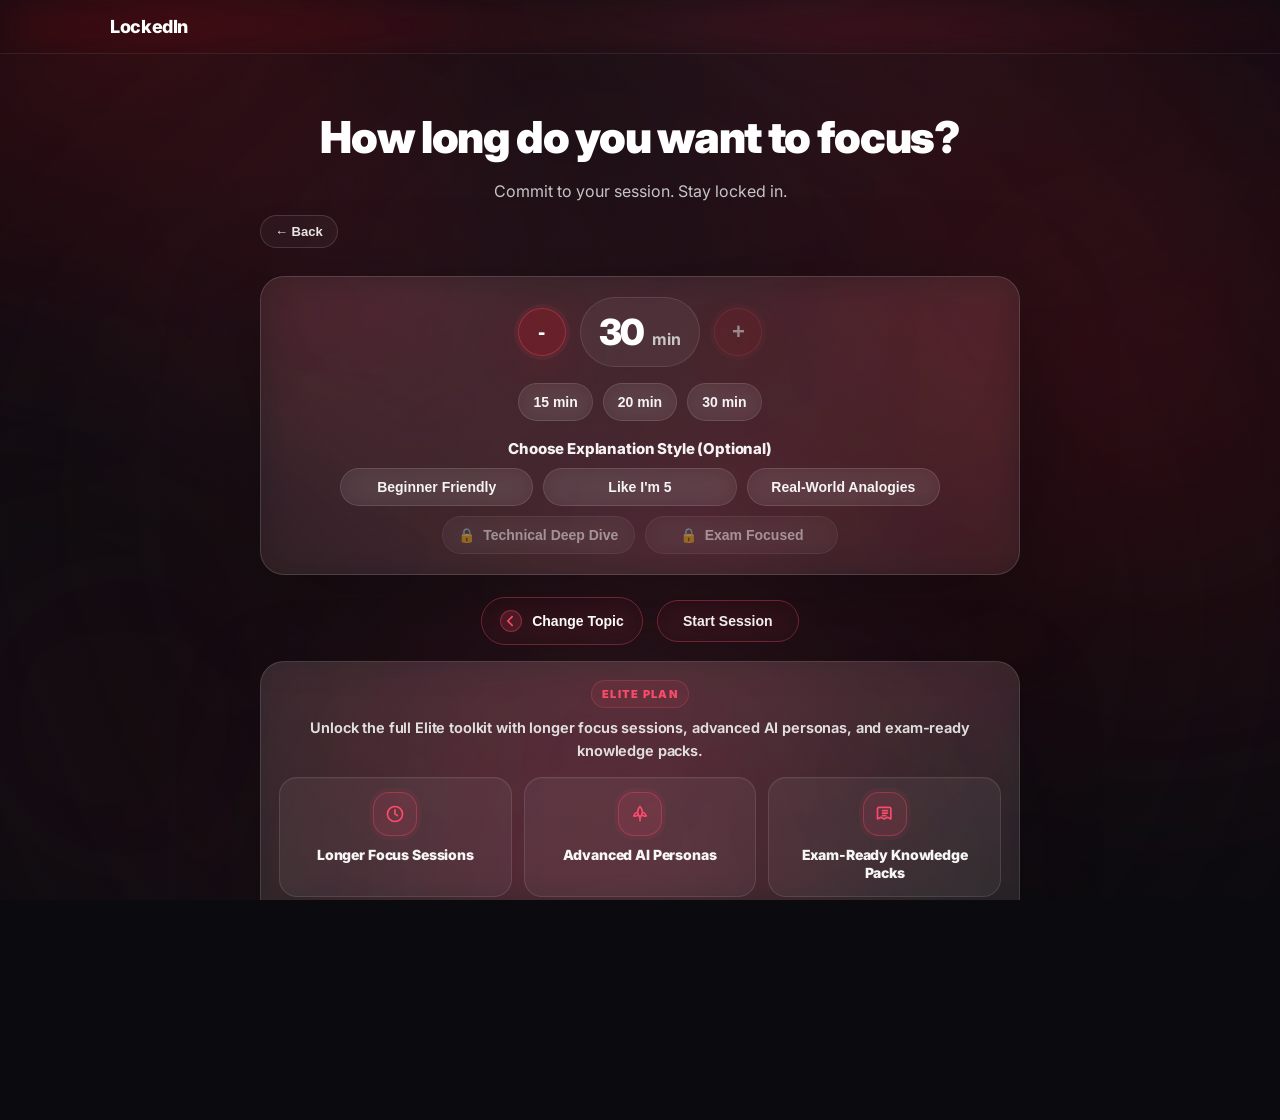
<file: frontend/time-selection.html>
<!doctype html>
<html lang="en">
  <head>
    <meta charset="UTF-8" />
    <meta name="viewport" content="width=device-width, initial-scale=1.0" />
    <meta name="color-scheme" content="dark" />
    <title>LockedIn - Time Selection</title>

    <link rel="preconnect" href="https://fonts.googleapis.com" />
    <link rel="preconnect" href="https://fonts.gstatic.com" crossorigin />
    <link
      href="https://fonts.googleapis.com/css2?family=Inter:wght@400;500;600;700;800&display=swap"
      rel="stylesheet"
    />

    <link rel="stylesheet" href="./time-selection.css" />
  </head>
  <body>
    <div class="aurora" aria-hidden="true"></div>

    <header class="nav">
      <div class="nav-inner">
        <div class="logo" aria-label="LockedIn">LockedIn</div>
      </div>
    </header>

    <main class="page">
      <div class="container">
        <h1 class="title">How long do you want to focus?</h1>
        <p class="subtext">Commit to your session. Stay locked in.</p>
        <button id="timeBackBtn" class="back-btn" type="button">← Back</button>

        <section class="panel" aria-label="Timer selector">
          <div class="time-selector">
            <button id="minusBtn" class="time-btn" type="button" aria-label="Decrease time">-</button>

            <div class="time-display" aria-live="polite">
              <span id="timeValue" class="time-value">30</span>
              <span class="time-unit">min</span>
            </div>

            <button id="plusBtn" class="time-btn" type="button" aria-label="Increase time">+</button>
          </div>

          <div class="quick-options" aria-label="Quick options">
            <button class="quick-btn" type="button" data-min="15">15 min</button>
            <button class="quick-btn" type="button" data-min="20">20 min</button>
            <button class="quick-btn" type="button" data-min="30">30 min</button>
          </div>

          <section class="explain-section" aria-label="Choose explanation style">
            <h2 class="explain-title">Choose Explanation Style (Optional)</h2>
            <div class="explain-options" role="radiogroup" aria-label="Explanation style options">
              <button
                class="explain-btn"
                type="button"
                data-mode="beginner_friendly"
                role="radio"
                aria-checked="false"
              >
                Beginner Friendly
              </button>
              <button
                class="explain-btn"
                type="button"
                data-mode="like_im_5"
                role="radio"
                aria-checked="false"
              >
                Like I'm 5
              </button>
              <button
                class="explain-btn"
                type="button"
                data-mode="real_world_analogies"
                role="radio"
                aria-checked="false"
              >
                Real-World Analogies
              </button>
              <button
                class="explain-btn explain-btn-premium"
                type="button"
                data-mode="technical_deep_dive"
                data-premium="true"
                role="radio"
                aria-checked="false"
              >
                <span class="lock-icon" aria-hidden="true">🔒</span>
                Technical Deep Dive
              </button>
              <button
                class="explain-btn explain-btn-premium"
                type="button"
                data-mode="exam_focused"
                data-premium="true"
                role="radio"
                aria-checked="false"
              >
                <span class="lock-icon" aria-hidden="true">🔒</span>
                Exam Focused
              </button>
            </div>
          </section>

        </section>

        <div class="cta-row" role="group" aria-label="Session actions">
          <button
            id="changeTopicBtn"
            class="btn btn-outline change-topic-btn"
            type="button"
            aria-label="← Change Topic"
          >
            <span class="change-topic-circle" aria-hidden="true">
              <svg
                width="16"
                height="16"
                viewBox="0 0 20 20"
                fill="none"
                xmlns="http://www.w3.org/2000/svg"
              >
                <path
                  d="M11.5 4.5L6 10L11.5 15.5"
                  stroke="currentColor"
                  stroke-width="2"
                  stroke-linecap="round"
                  stroke-linejoin="round"
                />
              </svg>
            </span>
            <span class="change-topic-text">Change Topic</span>
          </button>

          <button id="startSessionBtn" class="btn btn-primary" type="button">
            Start Session
          </button>
        </div>

        <div
          id="upgradeContainer"
          class="elite-upgrade-card"
          style="display: none"
          aria-hidden="true"
        >
          <div class="elite-upgrade-copy">
            <div class="elite-upgrade-eyebrow">Elite plan</div>
            <div id="upgradeText" class="elite-upgrade-text"></div>
          </div>

          <div class="elite-upgrade-benefits" aria-label="Elite benefits">
            <div class="elite-benefit">
              <div class="elite-benefit-icon" aria-hidden="true">
                <svg width="20" height="20" viewBox="0 0 24 24" fill="none" xmlns="http://www.w3.org/2000/svg">
                  <path d="M12 7v5l3 2" stroke="currentColor" stroke-width="2" stroke-linecap="round" stroke-linejoin="round" />
                  <circle cx="12" cy="12" r="9" stroke="currentColor" stroke-width="2" />
                </svg>
              </div>
              <div class="elite-benefit-title">Longer Focus Sessions</div>
            </div>

            <div class="elite-benefit">
              <div class="elite-benefit-icon" aria-hidden="true">
                <svg width="20" height="20" viewBox="0 0 24 24" fill="none" xmlns="http://www.w3.org/2000/svg">
                  <path d="M12 3c1.8 1.8 2.8 4.1 2.8 6.7 0 2.3-1 4.5-2.8 6.3-1.8-1.8-2.8-4-2.8-6.3C9.2 7.1 10.2 4.8 12 3Z" stroke="currentColor" stroke-width="2" stroke-linejoin="round" />
                  <path d="M8.2 10.2c-1.8.7-3.2 2.3-3.7 4.1 1.9.4 3.8.1 5.4-1" stroke="currentColor" stroke-width="2" stroke-linecap="round" stroke-linejoin="round" />
                  <path d="M15.8 10.2c1.8.7 3.2 2.3 3.7 4.1-1.9.4-3.8.1-5.4-1" stroke="currentColor" stroke-width="2" stroke-linecap="round" stroke-linejoin="round" />
                  <path d="M12 15.8v4.2" stroke="currentColor" stroke-width="2" stroke-linecap="round" />
                </svg>
              </div>
              <div class="elite-benefit-title">Advanced AI Personas</div>
            </div>

            <div class="elite-benefit">
              <div class="elite-benefit-icon" aria-hidden="true">
                <svg width="20" height="20" viewBox="0 0 24 24" fill="none" xmlns="http://www.w3.org/2000/svg">
                  <path d="M7 4h10a2 2 0 0 1 2 2v12l-4-2-4 2-4-2-4 2V6a2 2 0 0 1 2-2Z" stroke="currentColor" stroke-width="2" stroke-linejoin="round" />
                  <path d="M9 8h6M9 11h6M9 14h4" stroke="currentColor" stroke-width="2" stroke-linecap="round" />
                </svg>
              </div>
              <div class="elite-benefit-title">Exam-Ready Knowledge Packs</div>
            </div>
          </div>

          <button id="upgradeButton" class="btn btn-primary elite-upgrade-btn" type="button">
            Unlock Elite
          </button>
        </div>
      </div>
    </main>

    <div id="explainUpgradeModal" class="modal-overlay" hidden aria-hidden="true" role="dialog" aria-modal="true" aria-labelledby="explainUpgradeTitle">
      <div class="modal-card">
        <h2 id="explainUpgradeTitle">Unlock Premium Explanation Styles</h2>
        <p>
          Technical Deep Dive and Exam Focused are available on Pro and Elite plans.
        </p>
        <div class="modal-actions">
          <button id="explainUpgradeNowBtn" class="btn btn-primary" type="button">Upgrade</button>
          <button id="explainUpgradeCloseBtn" class="btn btn-outline" type="button">Not Now</button>
        </div>
      </div>
    </div>

    <script src="./plan-state.js"></script>
    <script src="./time-selection.js"></script>
  </body>
</html>
</file>
<file: frontend/time-selection.css>
:root {
  --base: #0b0b0f;
  --maroon: #5a0f1c;
  --red: #c1121f;
  --accent: #ff4d6d;

  --text: #ffffff;
  --text-secondary: #b8b8b8;

  --glass-bg: rgba(255, 255, 255, 0.08);
  --glass-border: rgba(255, 255, 255, 0.12);
}

* {
  box-sizing: border-box;
}

html,
body {
  height: 100%;
  max-width: 100%;
  overflow-x: hidden;
}

body {
  margin: 0;
  font-family: Inter, ui-sans-serif, system-ui, -apple-system, Segoe UI, Roboto,
    Helvetica, Arial, "Apple Color Emoji", "Segoe UI Emoji";
  background: var(--base);
  color: var(--text);
  overflow-x: hidden;
  animation: page-in 220ms ease-out both;
}

@keyframes page-in {
  from {
    opacity: 0;
    transform: translateY(4px);
  }
  to {
    opacity: 1;
    transform: translateY(0);
  }
}

@media (prefers-reduced-motion: reduce) {
  body {
    animation: none;
  }
}

/* Aurora (same style family as landing) */
.aurora {
  position: fixed;
  inset: -220px;
  z-index: -1;
  pointer-events: none;
  transform: translateZ(0);
  background:
    radial-gradient(1200px circle at 50% 35%, rgba(255, 77, 109, 0.08), transparent 50%),
    radial-gradient(900px circle at 50% 70%, rgba(90, 15, 28, 0.08), transparent 55%),
    radial-gradient(
      1200px circle at 50% 55%,
      rgba(11, 11, 15, 0) 30%,
      rgba(11, 11, 15, 0.85) 78%,
      rgba(11, 11, 15, 1) 100%
    );
}

.aurora::before,
.aurora::after {
  content: "";
  position: absolute;
  inset: 0;
  border-radius: 999px;
  opacity: 0.95;
  transform: translateZ(0);
}

.aurora::before {
  background:
    radial-gradient(
      900px circle at 18% 12%,
      rgba(193, 18, 31, 0.35),
      transparent 55%
    ),
    radial-gradient(
      820px circle at 72% 22%,
      rgba(90, 15, 28, 0.22),
      transparent 58%
    ),
    radial-gradient(
      650px circle at 48% 82%,
      rgba(255, 77, 109, 0.18),
      transparent 62%
    ),
    radial-gradient(
      420px circle at 35% 40%,
      rgba(255, 77, 109, 0.12),
      transparent 60%
    );
  filter: blur(78px) saturate(115%);
  mix-blend-mode: screen;
  opacity: 0.7;
  animation: aurora-float-1 16s ease-in-out infinite;
}

.aurora::after {
  background:
    radial-gradient(
      780px circle at 20% 70%,
      rgba(90, 15, 28, 0.22),
      transparent 60%
    ),
    radial-gradient(
      820px circle at 80% 45%,
      rgba(193, 18, 31, 0.26),
      transparent 62%
    ),
    radial-gradient(
      520px circle at 60% 10%,
      rgba(255, 77, 109, 0.14),
      transparent 55%
    ),
    radial-gradient(
      360px circle at 52% 56%,
      rgba(255, 77, 109, 0.1),
      transparent 58%
    );
  filter: blur(58px) saturate(120%);
  mix-blend-mode: screen;
  opacity: 0.55;
  animation: aurora-float-2 22s ease-in-out infinite;
}

@keyframes aurora-float-1 {
  0% {
    transform: translate3d(0, 0, 0);
  }
  50% {
    transform: translate3d(36px, -26px, 0);
  }
  100% {
    transform: translate3d(0, 0, 0);
  }
}

@keyframes aurora-float-2 {
  0% {
    transform: translate3d(0, 0, 0);
  }
  50% {
    transform: translate3d(-28px, 20px, 0);
  }
  100% {
    transform: translate3d(0, 0, 0);
  }
}

/* Navbar */
.nav {
  position: fixed;
  top: 0;
  left: 0;
  right: 0;
  z-index: 10;
  background: rgba(11, 11, 15, 0.18);
  backdrop-filter: blur(16px) saturate(135%);
  border-bottom: 1px solid rgba(255, 255, 255, 0.08);
}

.nav-inner {
  max-width: 1100px;
  width: 100%;
  min-width: 0;
  margin: 0 auto;
  padding: 16px 20px;
}

.logo {
  font-weight: 800;
  letter-spacing: -0.02em;
  font-size: 18px;
}

/* Page layout */
.page {
  min-height: 100vh;
  display: flex;
  align-items: center;
  justify-content: center;
  padding: 110px 20px 70px;
  position: relative;
  width: 100%;
  max-width: 100%;
}

.container {
  width: 100%;
  max-width: 760px;
  min-width: 0;
  text-align: center;
}

.title {
  margin: 0;
  font-size: clamp(30px, 4.1vw, 44px);
  font-weight: 950;
  letter-spacing: -0.03em;
}

.subtext {
  margin: 14px auto 0;
  max-width: 640px;
  color: rgba(208, 208, 208, 0.95);
  line-height: 1.7;
  font-size: 16px;
}

.back-btn {
  display: block;
  margin: 10px 0 10px 0;
  margin-bottom: 10px;
  border-radius: 999px;
  padding: 8px 14px;
  border: 1px solid rgba(255, 255, 255, 0.14);
  background: rgba(255, 255, 255, 0.04);
  color: rgba(255, 255, 255, 0.92);
  font-size: 13px;
  font-weight: 750;
  cursor: pointer;
  transition: background 0.15s ease, border-color 0.15s ease,
    transform 0.15s ease, box-shadow 0.15s ease;
}

.back-btn:hover {
  background: rgba(255, 255, 255, 0.08);
  border-color: rgba(255, 77, 109, 0.6);
  box-shadow: 0 10px 40px rgba(0, 0, 0, 0.25);
  transform: translateY(-1px);
}

/* Timer panel */
.panel {
  margin: 28px auto 0;
  padding: 20px;
  border-radius: 24px;
  background: rgba(255, 255, 255, 0.07);
  border: 1px solid rgba(255, 255, 255, 0.14);
  backdrop-filter: blur(18px);
  box-shadow: 0 22px 90px rgba(0, 0, 0, 0.35);
  width: 100%;
  max-width: 100%;
  min-width: 0;
}

.time-selector {
  display: flex;
  align-items: center;
  justify-content: center;
  gap: 14px;
  max-width: 100%;
  min-width: 0;
}

.time-display {
  display: flex;
  align-items: baseline;
  justify-content: center;
  gap: 8px;
  padding: 12px 18px;
  border-radius: 999px;
  background: rgba(255, 255, 255, 0.05);
  border: 1px solid rgba(255, 255, 255, 0.1);
  min-width: 0;
  max-width: 100%;
}

.time-value {
  font-weight: 1000;
  font-size: 36px;
  letter-spacing: -0.03em;
}

.time-unit {
  color: rgba(208, 208, 208, 0.95);
  font-weight: 700;
  font-size: 16px;
}

.time-btn {
  width: 48px;
  height: 48px;
  border-radius: 999px;
  border: 1px solid rgba(255, 77, 109, 0.35);
  background: rgba(193, 18, 31, 0.28);
  color: var(--text);
  font-size: 22px;
  font-weight: 900;
  cursor: pointer;
  display: flex;
  align-items: center;
  justify-content: center;
  padding: 0;
  line-height: 1;
  box-shadow:
    0 0 0 4px rgba(255, 77, 109, 0.07),
    0 14px 50px rgba(193, 18, 31, 0.15);
  transition: transform 0.15s ease, background 0.15s ease,
    border-color 0.15s ease, box-shadow 0.15s ease, opacity 0.15s ease;
}

.time-btn:hover:not(:disabled) {
  transform: scale(1.04);
  background: rgba(255, 77, 109, 0.32);
  border-color: rgba(255, 77, 109, 0.7);
  box-shadow:
    0 0 0 5px rgba(255, 77, 109, 0.12),
    0 20px 60px rgba(255, 77, 109, 0.2);
}

.time-btn:disabled {
  opacity: 0.45;
  cursor: not-allowed;
  transform: none;
}

.quick-options {
  margin-top: 16px;
  display: flex;
  justify-content: center;
  flex-wrap: wrap;
  gap: 10px;
  max-width: 100%;
}

.quick-btn {
  border-radius: 999px;
  border: 1px solid rgba(255, 255, 255, 0.12);
  background: rgba(255, 255, 255, 0.06);
  backdrop-filter: blur(12px);
  color: rgba(255, 255, 255, 0.95);
  padding: 10px 14px;
  font-weight: 750;
  font-size: 14px;
  cursor: pointer;
  transition: border-color 0.15s ease, box-shadow 0.15s ease,
    transform 0.15s ease, background 0.15s ease;
}

.quick-btn:hover {
  border-color: rgba(255, 77, 109, 0.6);
  box-shadow: 0 0 0 4px rgba(255, 77, 109, 0.1);
  transform: translateY(-1px);
}

.explain-section {
  margin-top: 18px;
  text-align: left;
}

.explain-title {
  margin: 0;
  font-size: 15px;
  font-weight: 800;
  letter-spacing: -0.01em;
  color: rgba(255, 255, 255, 0.95);
  text-align: center;
}

.explain-options {
  margin-top: 10px;
  display: grid;
  grid-template-columns: repeat(6, minmax(0, 1fr));
  justify-content: center;
  gap: 10px;
  max-width: 600px;
  width: 100%;
  min-width: 0;
  margin-left: auto;
  margin-right: auto;
}

.explain-btn {
  border-radius: 999px;
  border: 1px solid rgba(255, 255, 255, 0.12);
  background: rgba(255, 255, 255, 0.06);
  backdrop-filter: blur(12px);
  color: rgba(255, 255, 255, 0.95);
  padding: 10px 14px;
  font-weight: 750;
  font-size: 14px;
  cursor: pointer;
  transition: border-color 0.15s ease, box-shadow 0.15s ease,
    transform 0.15s ease, background 0.15s ease, opacity 0.15s ease;
}

.explain-btn:hover {
  border-color: rgba(255, 77, 109, 0.6);
  box-shadow: 0 0 0 4px rgba(255, 77, 109, 0.1);
  transform: translateY(-1px);
}

.explain-btn:not(.is-locked):hover {
  cursor: pointer;
}

.explain-btn.is-selected {
  border-color: #1f3a5f;
  border-width: 1.5px;
  background: rgba(31, 58, 95, 0.12);
  box-shadow: 0 0 0 3px rgba(31, 58, 95, 0.15);
  cursor: pointer;
}

.explain-btn.is-locked {
  opacity: 0.52;
  cursor: not-allowed;
}

.explain-btn.is-locked:hover {
  border-color: rgba(255, 255, 255, 0.1);
  box-shadow: 0 0 0 2px rgba(255, 255, 255, 0.05);
  transform: none;
}

/* Keep the first row unchanged while giving the second-row buttons explicit,
   centered slots so they remain on the same row. */
.explain-btn:nth-child(1),
.explain-btn:nth-child(2),
.explain-btn:nth-child(3) {
  grid-column: span 2;
}

.explain-btn[data-mode="technical_deep_dive"] {
  grid-column: 2 / span 2;
  grid-row: 2;
}

.explain-btn[data-mode="exam_focused"] {
  grid-column: 4 / span 2;
  grid-row: 2;
}

.lock-icon {
  display: inline;
  margin-right: 4px;
}

.lock-icon.hidden {
  display: none;
}

.modal-overlay {
  position: fixed;
  inset: 0;
  background: rgba(0, 0, 0, 0.56);
  backdrop-filter: blur(6px);
  z-index: 40;
  display: flex;
  align-items: center;
  justify-content: center;
  padding: 20px;
}

.modal-overlay[hidden] {
  display: none;
}

.modal-card {
  max-width: 100%;
  width: min(520px, 100%);
  border-radius: 20px;
  padding: 20px;
  background: rgba(16, 16, 22, 0.92);
  max-width: 100%;
  border: 1px solid rgba(255, 255, 255, 0.16);
  box-shadow: 0 22px 80px rgba(0, 0, 0, 0.45);
  text-align: center;
}

.modal-card h2 {
  margin: 0;
  font-size: 22px;
  letter-spacing: -0.02em;
}

.modal-card p {
  margin: 12px 0 0;
  color: rgba(208, 208, 208, 0.95);
  line-height: 1.55;
}

.modal-actions {
  margin-top: 18px;
  display: flex;
  justify-content: center;
  gap: 10px;
  flex-wrap: wrap;
}

.elite-upgrade-card {
  margin-top: 16px;
  width: 100%;
  max-width: 100%;
  padding: 18px;
  border-radius: 24px;
  background:
    linear-gradient(180deg, rgba(255, 255, 255, 0.08), rgba(255, 255, 255, 0.05)),
    rgba(255, 255, 255, 0.04);
  border: 1px solid rgba(255, 255, 255, 0.12);
  backdrop-filter: blur(16px) saturate(125%);
  box-shadow: 0 20px 80px rgba(0, 0, 0, 0.28);
  display: flex;
  flex-direction: column;
  align-items: stretch;
  gap: 14px;
}

.elite-upgrade-copy {
  text-align: center;
}

.elite-upgrade-eyebrow {
  display: inline-flex;
  align-items: center;
  justify-content: center;
  margin: 0 auto 8px;
  padding: 6px 10px;
  border-radius: 999px;
  border: 1px solid rgba(255, 77, 109, 0.22);
  background: rgba(255, 77, 109, 0.08);
  color: rgba(255, 77, 109, 0.96);
  font-size: 11px;
  font-weight: 900;
  letter-spacing: 0.12em;
  text-transform: uppercase;
}

.elite-upgrade-text {
  margin: 0;
  color: rgba(235, 235, 235, 0.94);
  line-height: 1.6;
  font-size: 14.5px;
  font-weight: 650;
  letter-spacing: -0.01em;
}

.elite-upgrade-benefits {
  display: grid;
  grid-template-columns: repeat(3, minmax(0, 1fr));
  gap: 12px;
}

.elite-benefit {
  min-width: 0;
  padding: 14px 12px 13px;
  border-radius: 18px;
  background: rgba(255, 255, 255, 0.05);
  border: 1px solid rgba(255, 255, 255, 0.1);
  box-shadow: inset 0 1px 0 rgba(255, 255, 255, 0.03);
  display: flex;
  flex-direction: column;
  align-items: center;
  gap: 10px;
  text-align: center;
}

.elite-benefit-icon {
  width: 44px;
  height: 44px;
  border-radius: 16px;
  display: flex;
  align-items: center;
  justify-content: center;
  color: rgba(255, 77, 109, 0.98);
  background: rgba(255, 77, 109, 0.12);
  border: 1px solid rgba(255, 77, 109, 0.34);
  box-shadow: 0 0 0 4px rgba(255, 77, 109, 0.06);
  flex: 0 0 auto;
}

.elite-benefit-title {
  min-width: 0;
  font-size: 14px;
  font-weight: 850;
  line-height: 1.35;
  letter-spacing: -0.01em;
  color: rgba(255, 255, 255, 0.96);
}

.elite-upgrade-btn {
  align-self: center;
  min-width: min(240px, 100%);
  padding-inline: 22px;
  box-shadow: 0 14px 40px rgba(193, 18, 31, 0.28);
}

.elite-upgrade-btn:hover {
  box-shadow: 0 16px 48px rgba(255, 77, 109, 0.24);
}

.cta-wrap {
  margin-top: 22px;
}

.cta-row {
  margin-top: 22px;
  display: flex;
  justify-content: center;
  align-items: center;
  gap: 14px;
  flex-wrap: wrap;
  max-width: 100%;
}

.btn-outline {
  background: transparent;
}

.btn-outline:hover {
  background: rgba(255, 77, 109, 0.08);
  border-color: rgba(255, 77, 109, 0.7);
  box-shadow: 0 14px 50px rgba(255, 77, 109, 0.14);
}

.change-topic-btn {
  appearance: none;
  border: 1px solid rgba(255, 255, 255, 0.12);
  background: rgba(255, 255, 255, 0.06);
  backdrop-filter: blur(12px);
  color: rgba(255, 255, 255, 0.95);
  border-radius: 999px;
  padding: 10px 14px;
  font-weight: 650;
  font-size: 14px;
  cursor: pointer;
  display: inline-flex;
  align-items: center;
  justify-content: center;
  gap: 10px;
  box-shadow: none;
  transition: transform 0.15s ease, border-color 0.15s ease,
    box-shadow 0.15s ease, background 0.15s ease;
}

#startSessionBtn,
#upgradeButton {
  appearance: none;
  border: 1px solid rgba(255, 255, 255, 0.12);
  background: transparent;
  backdrop-filter: blur(12px);
  color: rgba(255, 255, 255, 0.95);
  border-radius: 999px;
  padding: 10px 14px;
  font-weight: 650;
  font-size: 14px;
  cursor: pointer;
  display: inline-flex;
  align-items: center;
  justify-content: center;
  gap: 10px;
  box-shadow: none;
  transition: transform 0.15s ease, border-color 0.15s ease,
    box-shadow 0.15s ease, background 0.15s ease;
}

#startSessionBtn {
  padding: 12px 25.3px;
  border-color: rgba(255, 77, 109, 0.35);
}

#changeTopicBtn:hover,
#startSessionBtn:hover,
#upgradeButton:hover {
  transform: translateY(-1px);
  border-color: rgba(255, 77, 109, 0.6);
  box-shadow: 0 0 0 4px rgba(255, 77, 109, 0.1);
  background: rgba(255, 255, 255, 0.06);
}

#changeTopicBtn:focus-visible,
#startSessionBtn:focus-visible,
#upgradeButton:focus-visible {
  outline: 2px solid rgba(255, 77, 109, 0.5);
  outline-offset: 2px;
}

.change-topic-btn:focus-visible {
  outline: 2px solid rgba(255, 77, 109, 0.5);
  outline-offset: 2px;
}

.start-session-arrow {
  width: 22px;
  height: 22px;
  border-radius: 999px;
  display: inline-flex;
  align-items: center;
  justify-content: center;
  background: rgba(255, 77, 109, 0.16);
  border: 1px solid rgba(255, 77, 109, 0.35);
  color: var(--accent);
  font-weight: 900;
  font-size: 14px;
  line-height: 1;
  flex: 0 0 auto;
}

.change-topic-circle {
  width: 22px;
  height: 22px;
  border-radius: 999px;
  display: flex;
  align-items: center;
  justify-content: center;
  background: rgba(255, 77, 109, 0.16);
  border: 1px solid rgba(255, 77, 109, 0.35);
  box-shadow: none;
  color: var(--accent);
  font-weight: 900;
  font-size: 14px;
  line-height: 1;
}

.plus {
  width: 22px;
  height: 22px;
  border-radius: 8px;
  display: inline-flex;
  align-items: center;
  justify-content: center;
  background: rgba(255, 77, 109, 0.16);
  border: 1px solid rgba(255, 77, 109, 0.35);
  color: var(--accent);
  font-weight: 900;
  font-size: 14px;
  line-height: 1;
  flex: 0 0 auto;
}

.btn {
  appearance: none;
  border: 1px solid rgba(255, 77, 109, 0.35);
  background: transparent;
  color: var(--text);
  border-radius: 999px;
  padding: 12px 18px;
  font-weight: 850;
  font-size: 14px;
  cursor: pointer;
  transition: transform 0.15s ease, box-shadow 0.15s ease,
    background 0.15s ease, border-color 0.15s ease;
}

.btn:hover {
  transform: translateY(-1px);
}

.btn:focus-visible {
  outline: 2px solid rgba(255, 77, 109, 0.5);
  outline-offset: 2px;
}

.btn-primary {
  padding: 14px 22px;
  border: 1px solid rgba(255, 77, 109, 0.35);
  background: linear-gradient(180deg, rgba(255, 77, 109, 0.95), var(--red));
  box-shadow: 0 12px 40px rgba(193, 18, 31, 0.25);
  position: relative;
}

.btn-primary:hover {
  transform: translateY(-1px);
  box-shadow: 0 14px 50px rgba(255, 77, 109, 0.22);
}

@media (max-width: 680px) {
  .explain-options {
    grid-template-columns: repeat(2, 1fr);
  }

  .explain-btn:nth-child(1),
  .explain-btn:nth-child(2),
  .explain-btn:nth-child(3),
  .explain-btn[data-mode="technical_deep_dive"],
  .explain-btn[data-mode="exam_focused"] {
    grid-column: auto;
    grid-row: auto;
  }

  .elite-upgrade-benefits {
    grid-template-columns: repeat(2, minmax(0, 1fr));
  }
}

@media (max-width: 520px) {
  .aurora {
    transform: none;
  }

  .aurora::before,
  .aurora::after {
    animation: none;
    -webkit-filter: none;
    filter: none;
    mix-blend-mode: normal;
    opacity: 0.45;
  }

  .nav,
  .panel,
  .quick-btn,
  .explain-btn,
  .modal-overlay,
  .elite-upgrade-card,
  .change-topic-btn,
  #startSessionBtn,
  #upgradeButton {
    -webkit-backdrop-filter: none;
    backdrop-filter: none;
  }

  .nav,
  .panel,
  .elite-upgrade-card {
    background: rgba(11, 11, 15, 0.92);
  }

  .modal-overlay {
    background: rgba(0, 0, 0, 0.82);
  }

  .panel,
  .elite-upgrade-card,
  .modal-card {
    box-shadow: 0 18px 50px rgba(0, 0, 0, 0.26);
  }

  .time-btn {
    box-shadow: none;
  }

  .time-btn:hover:not(:disabled),
  .quick-btn:hover,
  .explain-btn:hover,
  .explain-btn.is-selected {
    box-shadow: none;
  }

  .back-btn,
  .time-btn,
  .quick-btn,
  .explain-btn,
  .btn,
  .change-topic-btn,
  #startSessionBtn,
  #upgradeButton {
    transition: none;
  }

  .explain-options {
    grid-template-columns: 1fr;
  }

  .explain-btn:nth-child(1),
  .explain-btn:nth-child(2),
  .explain-btn:nth-child(3),
  .explain-btn[data-mode="technical_deep_dive"],
  .explain-btn[data-mode="exam_focused"] {
    grid-column: auto;
    grid-row: auto;
  }

  .nav-inner {
    padding: 14px 14px;
  }
  .page {
    padding: 110px 16px 60px;
  }
  .panel {
    padding: 16px;
  }
  .time-value {
    font-size: 32px;
  }
  .time-btn {
    width: 44px;
    height: 44px;
  }

  .elite-upgrade-card {
    padding: 16px;
  }

  .elite-upgrade-benefits {
    grid-template-columns: 1fr;
  }

  .elite-benefit {
    padding: 13px 12px;
  }

  .elite-upgrade-btn {
    width: 100%;
  }
}
</file>
